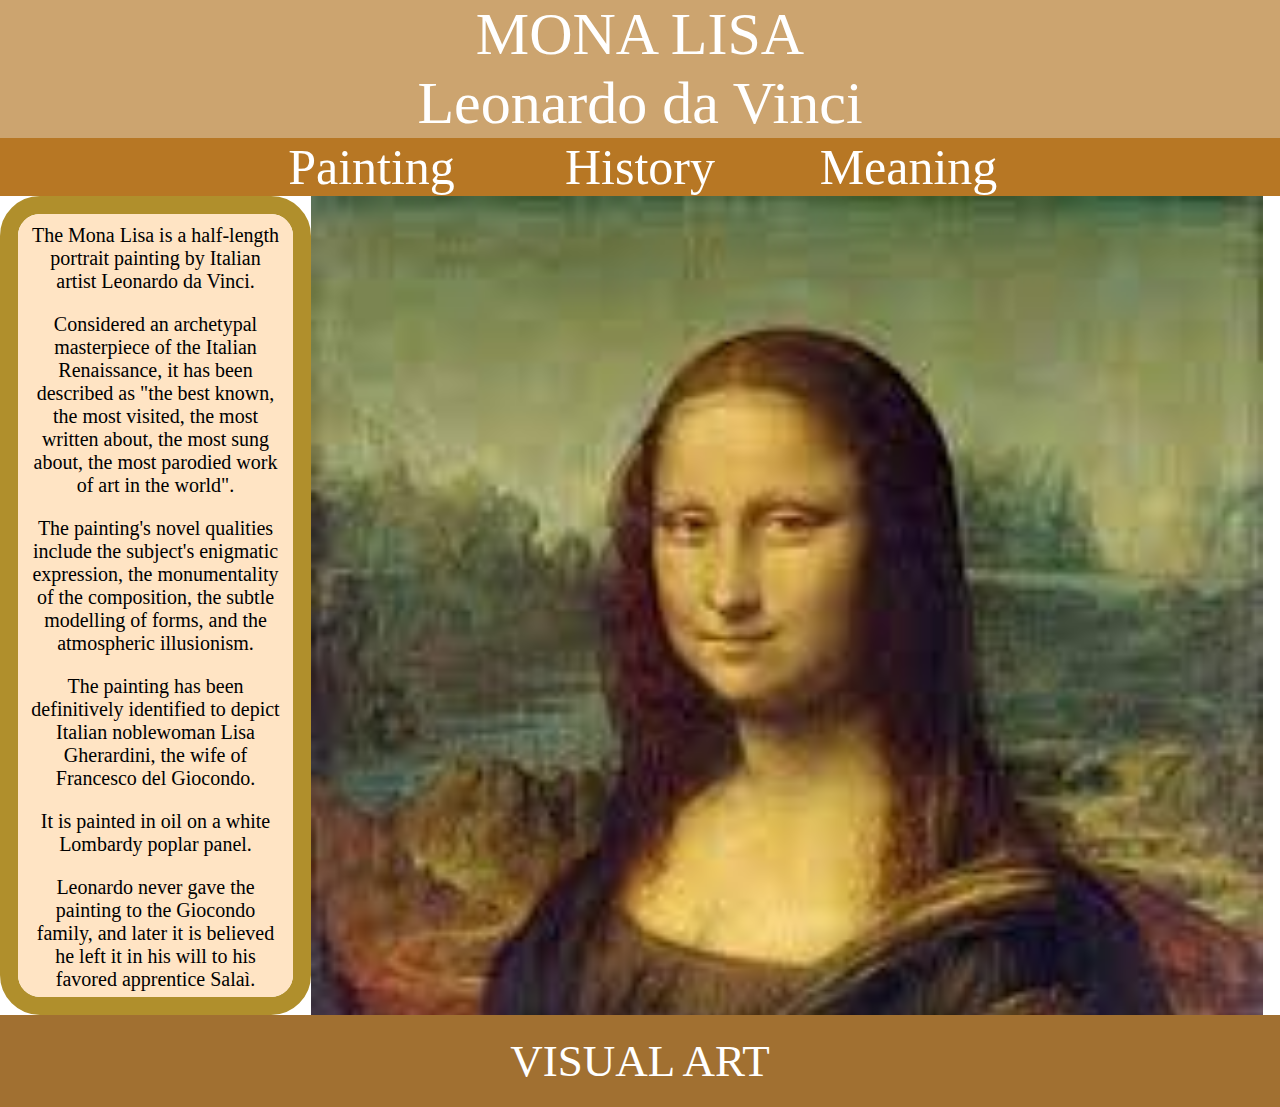
<file: index.html>
<!DOCTYPE html>
<html lang="en">

<head>
    <meta charset="UTF-8">
    <meta http-equiv="X-UA-Compatible" content="IE=edge">
    <meta name="viewport" content="width=device-width, initial-scale=1.0">
    <title>Document</title>
    <link rel="stylesheet" href="./style.css">
</head>

<body>
    <div>
        <header class="head">
            MONA LISA
            <br>
            Leonardo da Vinci
        </header>

        <nav>
            <span>Painting </span>
            <span>History </span>
            <span>Meaning </span>
        </nav>

        <div class="row">
            <div class="container">
                <aside class="box1">
                    <p>
                        The Mona Lisa is a half-length portrait painting by Italian artist Leonardo da Vinci.
                    </p>

                    <p>
                        Considered an
                        archetypal
                        masterpiece of the Italian Renaissance, it has been described as "the best known, the most
                        visited,
                        the most
                        written
                        about, the most sung about, the most parodied work of art in the world".
                    </p>

                    <p>
                        The painting's novel qualities
                        include the
                        subject's enigmatic expression, the monumentality of the composition, the subtle modelling of
                        forms,
                        and
                        the
                        atmospheric
                        illusionism.
                    </p>

                    <p>
                        The painting has been definitively identified to depict Italian noblewoman Lisa Gherardini,
                        the
                        wife of
                        Francesco del Giocondo.
                    </p>

                    <p>
                        It is painted in oil on a white Lombardy poplar panel.
                    </p>

                    <p>
                        Leonardo never gave the
                        painting to the
                        Giocondo family, and later it is believed he left it in his will to his favored apprentice
                        Salaì.
                    </p>
                </aside>

                <div class="box2">
                </div>
            </div>
        </div>


    </div>

    <footer class="last">
        <span>VISUAL ART</span>
    </footer>


    </div>
</body>

</html>
</file>
<file: style.css>
* {
    margin: 0;
    padding: 0;
    box-sizing: border-box;
}

body {
    margin: 0;
}

.head {
    background-color: rgb(204, 164, 111);
    color: white;
    text-align: center;
    font-size: 60px;
}

nav {
    background-color: rgb(183, 119, 36);
    color: white;
    text-align: center;
    font-size: 50px;
    width: 100%;
    height: 10%;
}

nav span {
    display: inline-block;
    width: 20%;
    height: 5%;
}

.row {
    display: flex;
}

.container {
    display: flex;
    height: 91vh;
}

.box1 {
    background-color: bisque;
    box-sizing: border-box;
    display: inline-block;
    border: 18px solid rgb(176, 143, 44);
    border-radius: 40px;
    font-size: 20px;
    width: 311px;
    margin: 0px;
    padding: 10px;
    /* height: auto; */
    flex-direction: column;
    text-align: center;
    overflow-y: auto;
}

.box1 p {
    margin-bottom: 20px;
}

.box2 {
    box-sizing: border-box;
    display: flex;
    width: calc(100vw - 328px);
    justify-content: flex-end;
    align-items: stretch;
    background: no-repeat top/100% url('./assets/monalisa.jpeg');
}

.image {
    width: 100%;
    object-fit: cover;
    height: 100%;
}

.last {
    background-color: rgb(161, 112, 49);
    color: white;
    text-align: center;
    font-size: 45px;
    width: 100%;
    clear: both;
    padding: 20px;
    justify-content: bottom;
}
</file>
